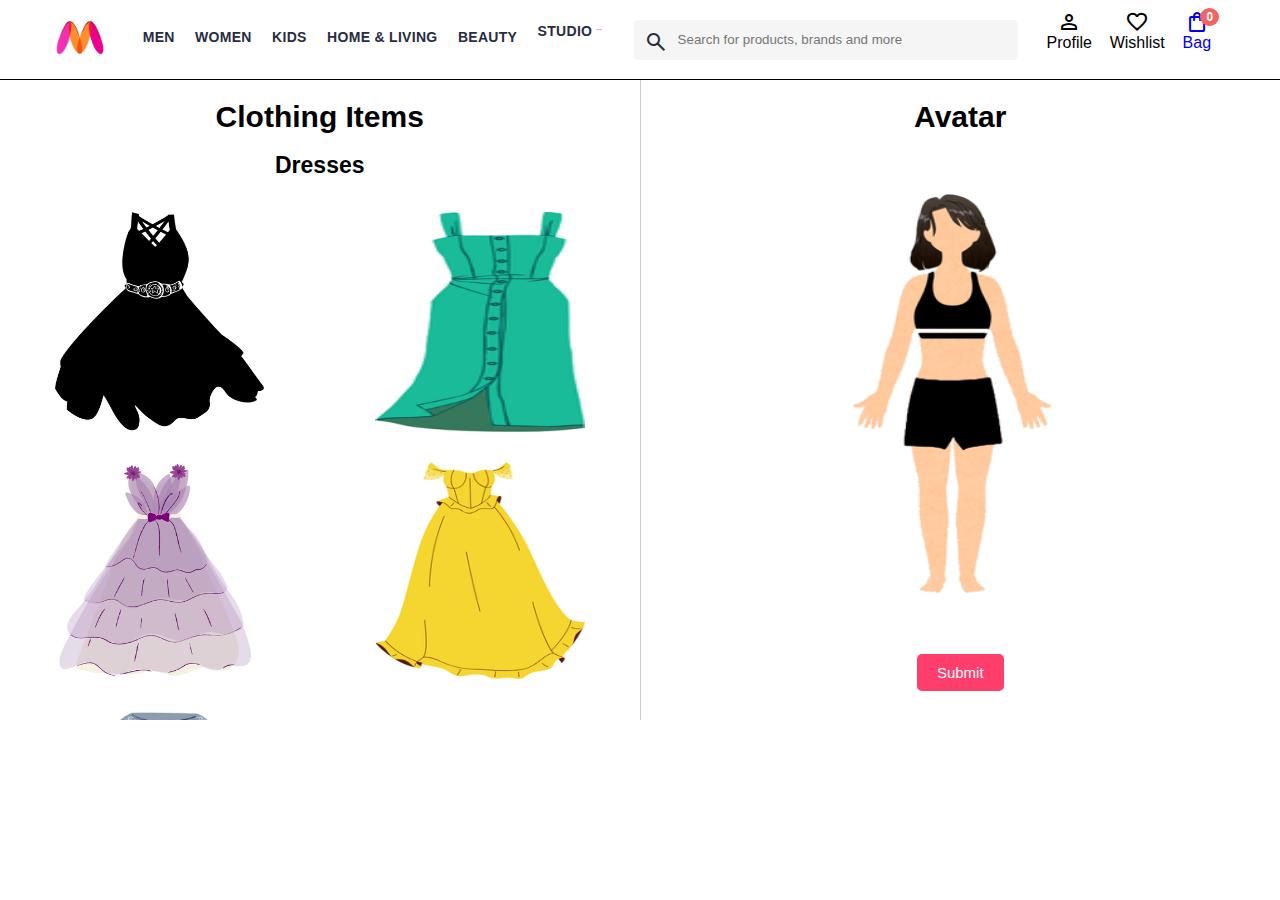
<file: avatarClothingPage/index.html>
<!DOCTYPE html>
<html lang="en">
<head>
    <meta charset="UTF-8">
    <meta name="viewport" content="width=device-width, initial-scale=1.0">
    <title>Avatar Clothing</title>
    <link rel="stylesheet" href="styles.css">
    <link rel="stylesheet"
        href="https://fonts.googleapis.com/css2?family=Material+Symbols+Outlined:opsz,wght,FILL,GRAD@20..48,100..700,0..1,-50..200" />
</head>
<body>
    <div class="container">
        <header>
            <div class="logo_container">
                <a href="#"><img class="myntra_home" src="myntra_logo.webp" alt="Myntra Home"></a>
            </div>
            <nav class="nav_bar">
                <a href="#">Men</a>
                <a href="#">Women</a>
                <a href="#">Kids</a>
                <a href="#">Home & Living</a>
                <a href="#">Beauty</a>
                <a id="nav_bar_new" href="#">Studio <sup>New</sup></a>
            </nav>
            <div class="search_bar">
                <span class="material-symbols-outlined search_icon">search</span>
                <input class="search_input" placeholder="Search for products, brands and more"/>
            </div>
            <div class="action_bar">
                <div class="action_container">
                    <span class="material-symbols-outlined action_icon">person</span>
                    <span class="action_name">Profile</span>
                </div>
                <div class="action_container">
                    <span class="material-symbols-outlined action_icon">favorite</span>
                    <span class="action_name">Wishlist</span>
                </div>
                <a class="action_container" href="#">
                    <span class="material-symbols-outlined action_icon">shopping_bag</span>
                    <span class="action_name">Bag</span>
                    <span class="bag-item-count">0</span>
                </a>
            </div>
        </header>
        <div class="try">
            <div class="left-panel">
                <h2>Clothing Items</h2>
                <br>
                <h3>Dresses</h3>
                <br>
                <div class="dress">
                    <img src="clothingItems/outfit14.jpg" alt="Outfit 14" class="clothing-item" data-outfit="outfit14.png">

                    <img src="clothingItems/outfit15.jpg" alt="Outfit 15" class="clothing-item" data-outfit="outfit15.png">

                    <img src="clothingItems/outfit16.jpg" alt="Outfit 16" class="clothing-item" data-outfit="outfit16.png">

                    <img src="clothingItems/outfit17.jpg" alt="Outfit 17" class="clothing-item" data-outfit="outfit17.png">

                    <img src="clothingItems/outfit9.jpg" alt="Outfit 9" class="clothing-item" data-outfit="outfit9.png">

                    <img src="clothingItems/outfit10.jpg" alt="Outfit 10" class="clothing-item" data-outfit="outfit10.png">

                    <img src="clothingItems/outfit11.jpg" alt="Outfit 11" class="clothing-item" data-outfit="outfit11.png">

                    <img src="clothingItems/outfit12.jpg" alt="Outfit 12" class="clothing-item" data-outfit="outfit12.png">

                    <img src="clothingItems/outfit13.jpg" alt="Outfit 13" class="clothing-item" data-outfit="outfit13.png">
                </div>
                <br>
                <br>
                <h3>Tops</h3>
                <br>
                <div class="top">
                    <img src="clothingItems/outfit7.png" alt="Outfit 7" class="clothing-item" data-outfit="outfit7.png" width="20px"
                        height="100px">

                    <img src="clothingItems/outfit8.jpg" alt="Outfit 8" class="clothing-item" data-outfit="outfit8.png">

                    <img src="clothingItems/outfit18.png" alt="Outfit 18" class="clothing-item" data-outfit="outfit18.png">

                    <img src="clothingItems/outfit20.jpg" alt="Outfit 20" class="clothing-item" data-outfit="outfit20.jpg">

                </div>
                <br>
                <br>
                <h3>Bottoms</h3>
                <br>
                <div class="bottom">
                    <img src="clothingItems/outfit1.jpg" alt="Outfit 1" class="clothing-item" data-outfit="outfit1.png">

                    <img src="clothingItems/outfit2.jpg" alt="Outfit 2" class="clothing-item" data-outfit="outfit2.png">
                    
                    <img src="clothingItems/outfit3.jpg" alt="Outfit 3" class="clothing-item" data-outfit="outfit3.png">
                    
                    <img src="clothingItems/outfit4.jpg" alt="Outfit 4" class="clothing-item" data-outfit="outfit4.png">
                    
                    <img src="clothingItems/outfit5.jpg" alt="Outfit 5" class="clothing-item" data-outfit="outfit5.png">
                    
                    <img src="clothingItems/outfit19.png" alt="Outfit 19" class="clothing-item" data-outfit="outfit19.png">

                    <img src="clothingItems/outfit6.jpg" alt="Outfit 6" class="clothing-item" data-outfit="outfit6.png">
                    
                </div>
            </div>
            <div class="right-panel">
                <h2>Avatar</h2>
                <div class="avatar-container">
                    <img src="clothingItems/avatar-base.png" alt="Avatar" id="avatar">
                    <img id="outfit" style="display: none;">
                </div>
                <a href="/votingpage/index.html">
                    <button id="submit">Submit</button>
                </a>
            </div>
        </div>
    </div>
    <script src="script.js"></script>
</body>
</html>
</file>
<file: avatarClothingPage/styles.css>
* {
    margin: 0;
    padding: 0;
    font-family: Assistant, -apple-system, BlinkMacSystemFont, Segoe UI, Roboto, Helvetica, Arial, sans-serif;
    box-sizing: border-box;
}

header {
    display: flex;
    background-color: #ffffff;
    height: 80px;
    justify-content: space-between;
    align-items: center;
    border-bottom: 1px solid #000000;
}

.myntra_home {
    height: 45px;
}

.logo_container {
    margin-left: 4%;
}

.action_bar {
    margin-right: 4%;
}

.nav_bar {
    display: flex;
    min-width: 500px;
    justify-content: space-evenly;
}

#nav_bar_new {
    padding: 21px 0px;
}

.nav_bar a {
    font-size: 14px;
    letter-spacing: .3px;
    color: #282c3f;
    font-weight: 700;
    text-transform: uppercase;
    text-decoration: none;
    padding: 27px 0;
    border-bottom: 5px solid #ffffff;
}

.nav_bar a:hover {
    border-bottom: 4px solid #f54e77;
}

.nav_bar a sup {
    color: #ff3f6c;
    font-size: 2px;
}

.search_bar {
    height: 40px;
    min-width: 200px;
    width: 30%;
    display: flex;
    align-items: center;
}

.search_icon {
    box-sizing: content-box;
    height: 20px;
    padding: 10px;
    background-color: #f5f5f6;
    color: #282c3f;
    font-weight: 300;
    border-radius: 4px 0 0 4px;
}

.search_input {
    color: #696e79;
    background-color: #f5f5f6;
    flex-grow: 1;
    margin: inherit;
    height: 40px;
    border: 0;
    border-radius: 0 4px 4px 0;
}

.action_bar {
    display: flex;
    min-width: 200px;
    justify-content: space-evenly;
}

.action_container {
    display: flex;
    flex-direction: column;
    align-items: center;
    text-decoration: none;
    cursor: pointer;
}

.bag-item-count {
    background-color: #f16565;
    white-space: nowrap;
    text-align: center;
    line-height: 18px;
    padding: 0 6px;
    height: 18px;
    position: relative;
    border-radius: 50%;
    font-size: 12px;
    color: #fff;
    left: 13px;
    top: -44px;
    font-weight: 700;
    cursor: pointer;
}

/* avtar */
body {
    font-family: Arial, sans-serif;
    display: flex;
    justify-content: center;
    align-items: center;
    height: 100vh;
    margin: 0;
}

.container {
    /* display: flex; */
    width: 100%;
    height: 100%;
}

.try {
    display: flex;
    flex-wrap: wrap;
    overflow-x: hidden;
    overflow-y: scroll;
    text-align: center;
}

.try img {
    /* flex: 0 0 11.11%; */
    flex: 3;
    box-sizing: border-box;
    margin: 500px;

}

.left-panel {
    flex: 1;
    /* padding: 20px; */
    text-align: center;

    overflow-y: auto;
    max-height: 640px;

}

.bottom,
.top,
.dress {
    display: flex;
    flex-wrap: wrap;
    text-align: justify;
}

.bottom img,
.top img,
.dress img {

    padding: 15px;
    margin: 0px 40px;

}

.right-panel {
    flex: 1;
    /* padding: 20px; */
    text-align: center;
    flex-wrap: wrap;
}

.left-panel {
    border-right: 1px solid #ccc;
}

.clothing-item {
    width: 150px;
    height: 250px;
    /* margin: 10px; */
    cursor: pointer;
}

.avatar-container {

    position: relative;
    width: 500px;
    height: 500px;
    margin: 0 auto;
}

.avatar-container img {
    position: absolute;
    top: 0;
    left: 0;
    width: 100%;
    height: 100%;
}

#avatar {
    width: 200px;
    height: 400px;
    align-items: center;
    margin: 60px 143px;
}

#outfit {
    align-items: center;
    width: 246px;
    height: 426px;
    left: 80px;
    margin: 50px;
}

#submit {
    margin-top: 20px;
    padding: 10px 20px;
    border-radius: 5px;
    background-color: #ff3e6c;
    color: white;
    font-size: 15px;
    cursor: pointer;
    border: none;
}

#submit:hover {
    background-color: #ff1f5a;
}

h3{
    font-size: 23px;
}

h2{
    font-size: 30px;
    margin-top: 20px;
}
</file>
